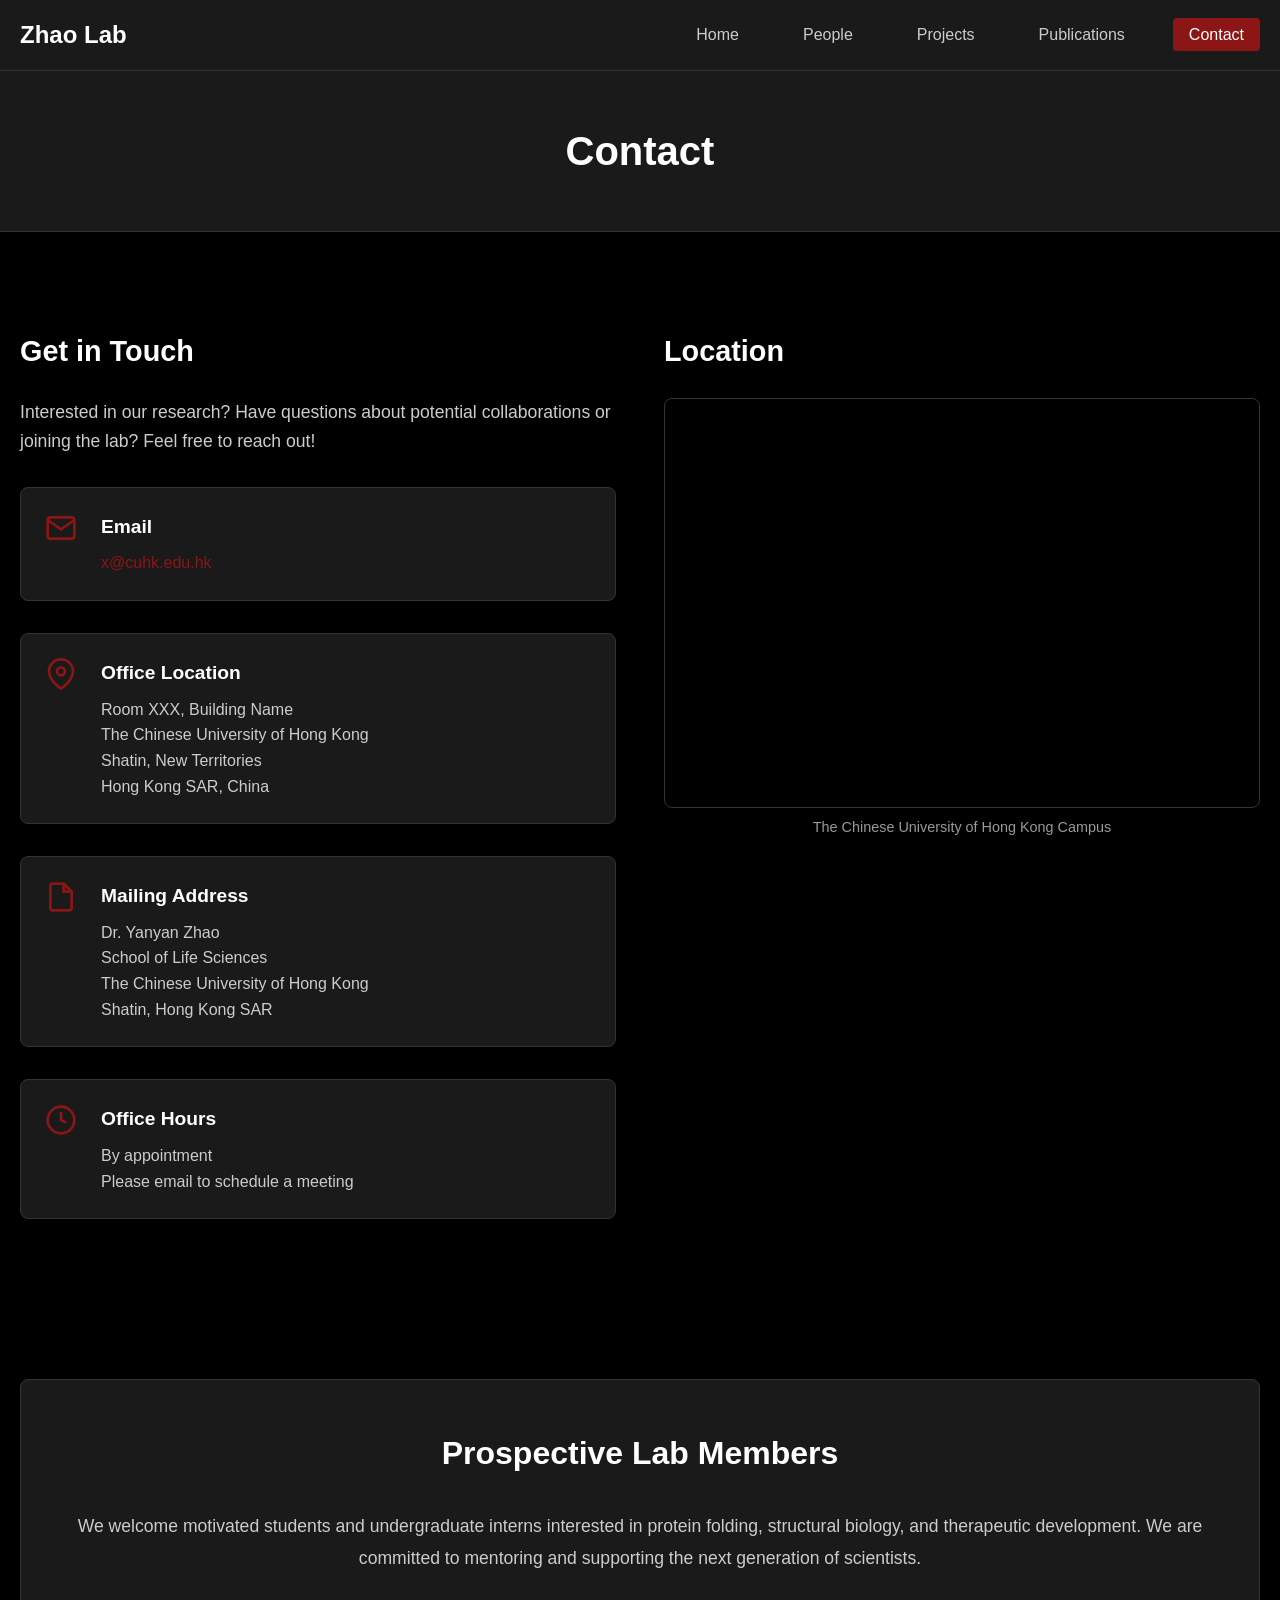
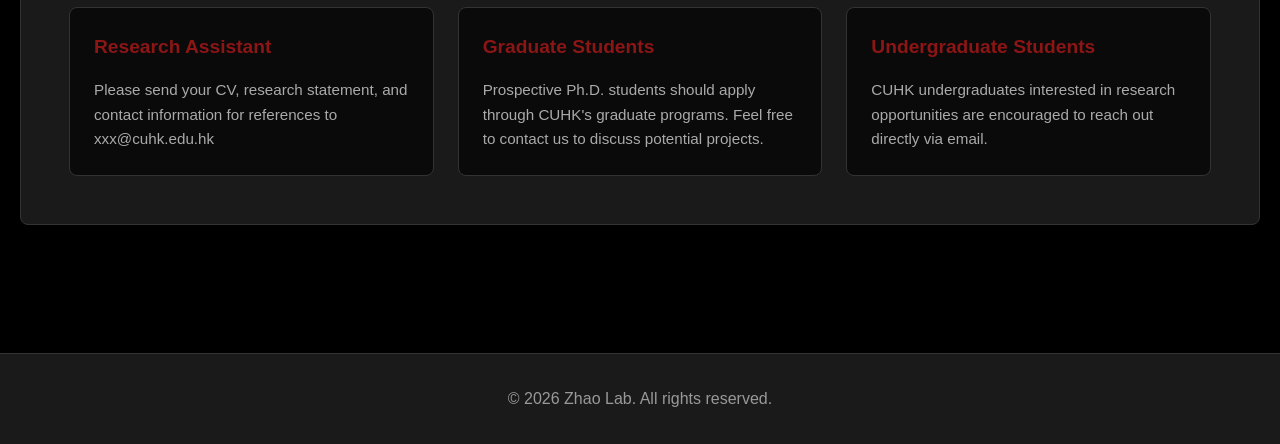
<file: contact.html>
<!DOCTYPE html>
<html lang="en">
<head>
    <meta charset="UTF-8">
    <meta name="viewport" content="width=device-width, initial-scale=1.0">
    <title>Contact - Zhao Lab | CUHK</title>
    <link rel="stylesheet" href="style.css">
</head>
<body>
    <!-- Navigation Bar -->
    <nav class="navbar">
        <div class="container">
            <div class="nav-brand">Zhao Lab</div>
            <ul class="nav-menu">
                <li><a href="index.html">Home</a></li>
                <li><a href="people.html">People</a></li>
                <li><a href="projects.html">Projects</a></li>
                <li><a href="publications.html">Publications</a></li>
                <li><a href="contact.html" class="active">Contact</a></li>
            </ul>
        </div>
    </nav>

    <!-- Page Title -->
    <section class="page-header">
        <div class="container">
            <h1>Contact</h1>
        </div>
    </section>

    <!-- Contact Information -->
    <section class="section">
        <div class="container">
            <div class="contact-grid">
                
                <!-- Left Column - Contact Details -->
                <div class="contact-details">
                    <h2 class="contact-heading">Get in Touch</h2>
                    <p class="contact-intro">
                        Interested in our research? Have questions about potential collaborations 
                        or joining the lab? Feel free to reach out!
                    </p>

                    <div class="contact-info-item">
                        <div class="contact-icon">
                            <svg xmlns="http://www.w3.org/2000/svg" width="24" height="24" viewBox="0 0 24 24" fill="none" stroke="currentColor" stroke-width="2">
                                <path d="M4 4h16c1.1 0 2 .9 2 2v12c0 1.1-.9 2-2 2H4c-1.1 0-2-.9-2-2V6c0-1.1.9-2 2-2z"></path>
                                <polyline points="22,6 12,13 2,6"></polyline>
                            </svg>
                        </div>
                        <div class="contact-text">
                            <h3>Email</h3>
                            <p><a href="mailto:x@cuhk.edu.hk">x@cuhk.edu.hk</a></p>
                        </div>
                    </div>

                    <div class="contact-info-item">
                        <div class="contact-icon">
                            <svg xmlns="http://www.w3.org/2000/svg" width="24" height="24" viewBox="0 0 24 24" fill="none" stroke="currentColor" stroke-width="2">
                                <path d="M21 10c0 7-9 13-9 13s-9-6-9-13a9 9 0 0 1 18 0z"></path>
                                <circle cx="12" cy="10" r="3"></circle>
                            </svg>
                        </div>
                        <div class="contact-text">
                            <h3>Office Location</h3>
                            <p>
                                Room XXX, Building Name<br>
                                The Chinese University of Hong Kong<br>
                                Shatin, New Territories<br>
                                Hong Kong SAR, China
                            </p>
                        </div>
                    </div>

                    <div class="contact-info-item">
                        <div class="contact-icon">
                            <svg xmlns="http://www.w3.org/2000/svg" width="24" height="24" viewBox="0 0 24 24" fill="none" stroke="currentColor" stroke-width="2">
                                <path d="M14 2H6a2 2 0 0 0-2 2v16a2 2 0 0 0 2 2h12a2 2 0 0 0 2-2V8z"></path>
                                <polyline points="14,2 14,8 20,8"></polyline>
                            </svg>
                        </div>
                        <div class="contact-text">
                            <h3>Mailing Address</h3>
                            <p>
                                Dr. Yanyan Zhao<br>
                                School of Life Sciences<br>
                                The Chinese University of Hong Kong<br>
                                Shatin, Hong Kong SAR
                            </p>
                        </div>
                    </div>

                    <div class="contact-info-item">
                        <div class="contact-icon">
                            <svg xmlns="http://www.w3.org/2000/svg" width="24" height="24" viewBox="0 0 24 24" fill="none" stroke="currentColor" stroke-width="2">
                                <circle cx="12" cy="12" r="10"></circle>
                                <polyline points="12,6 12,12 16,14"></polyline>
                            </svg>
                        </div>
                        <div class="contact-text">
                            <h3>Office Hours</h3>
                            <p>
                                By appointment<br>
                                Please email to schedule a meeting
                            </p>
                        </div>
                    </div>
                </div>

                <!-- Right Column - Map -->
                <div class="contact-map-section">
                    <h2 class="contact-heading">Location</h2>
                    <div class="map-container">
                        <iframe 
                            src="https://www.google.com/maps/embed?pb=!1m18!1m12!1m3!1d3690.7270423456!2d114.20183931495798!3d22.41939198525!2m3!1f0!2f0!3f0!3m2!1i1024!2i768!4f13.1!3m3!1m2!1s0x3404089b476b7e51%3A0x6692ca9fe3d78d91!2sThe%20Chinese%20University%20of%20Hong%20Kong!5e0!3m2!1sen!2shk!4v1234567890123!5m2!1sen!2shk" 
                            width="100%" 
                            height="400" 
                            style="border:0; border-radius: 8px;" 
                            allowfullscreen="" 
                            loading="lazy">
                        </iframe>
                    </div>
                    <p class="map-caption">The Chinese University of Hong Kong Campus</p>
                </div>
            </div>
        </div>
    </section>

    <!-- Prospective Members Section -->
    <section class="section">
        <div class="container">
            <div class="prospective-box">
                <h2 class="section-title">Prospective Lab Members</h2>
                <div class="prospective-content">
                    <p>
                        We welcome motivated students and undergraduate interns interested in protein folding, 
                        structural biology, and therapeutic development. We are committed to mentoring 
                        and supporting the next generation of scientists.
                    </p>
                    
                    <div class="positions-grid">
                        <div class="position-card">
                            <h3>Research Assistant</h3>
                            <p>
                                Please send your CV, research statement, and contact information 
                                for references to xxx@cuhk.edu.hk
                            </p>
                        </div>
                        
                        <div class="position-card">
                            <h3>Graduate Students</h3>
                            <p>
                                Prospective Ph.D. students should apply through CUHK's graduate 
                                programs. Feel free to contact us to discuss potential projects.
                            </p>
                        </div>
                        
                        <div class="position-card">
                            <h3>Undergraduate Students</h3>
                            <p>
                                CUHK undergraduates interested in research opportunities are 
                                encouraged to reach out directly via email.
                            </p>
                        </div>
                    </div>
                </div>
            </div>
        </div>
    </section>

    <!-- Footer -->
    <footer>
        <div class="container">
            <p>&copy; 2026 Zhao Lab. All rights reserved.</p>
        </div>
    </footer>
</body>
</html>
</file>
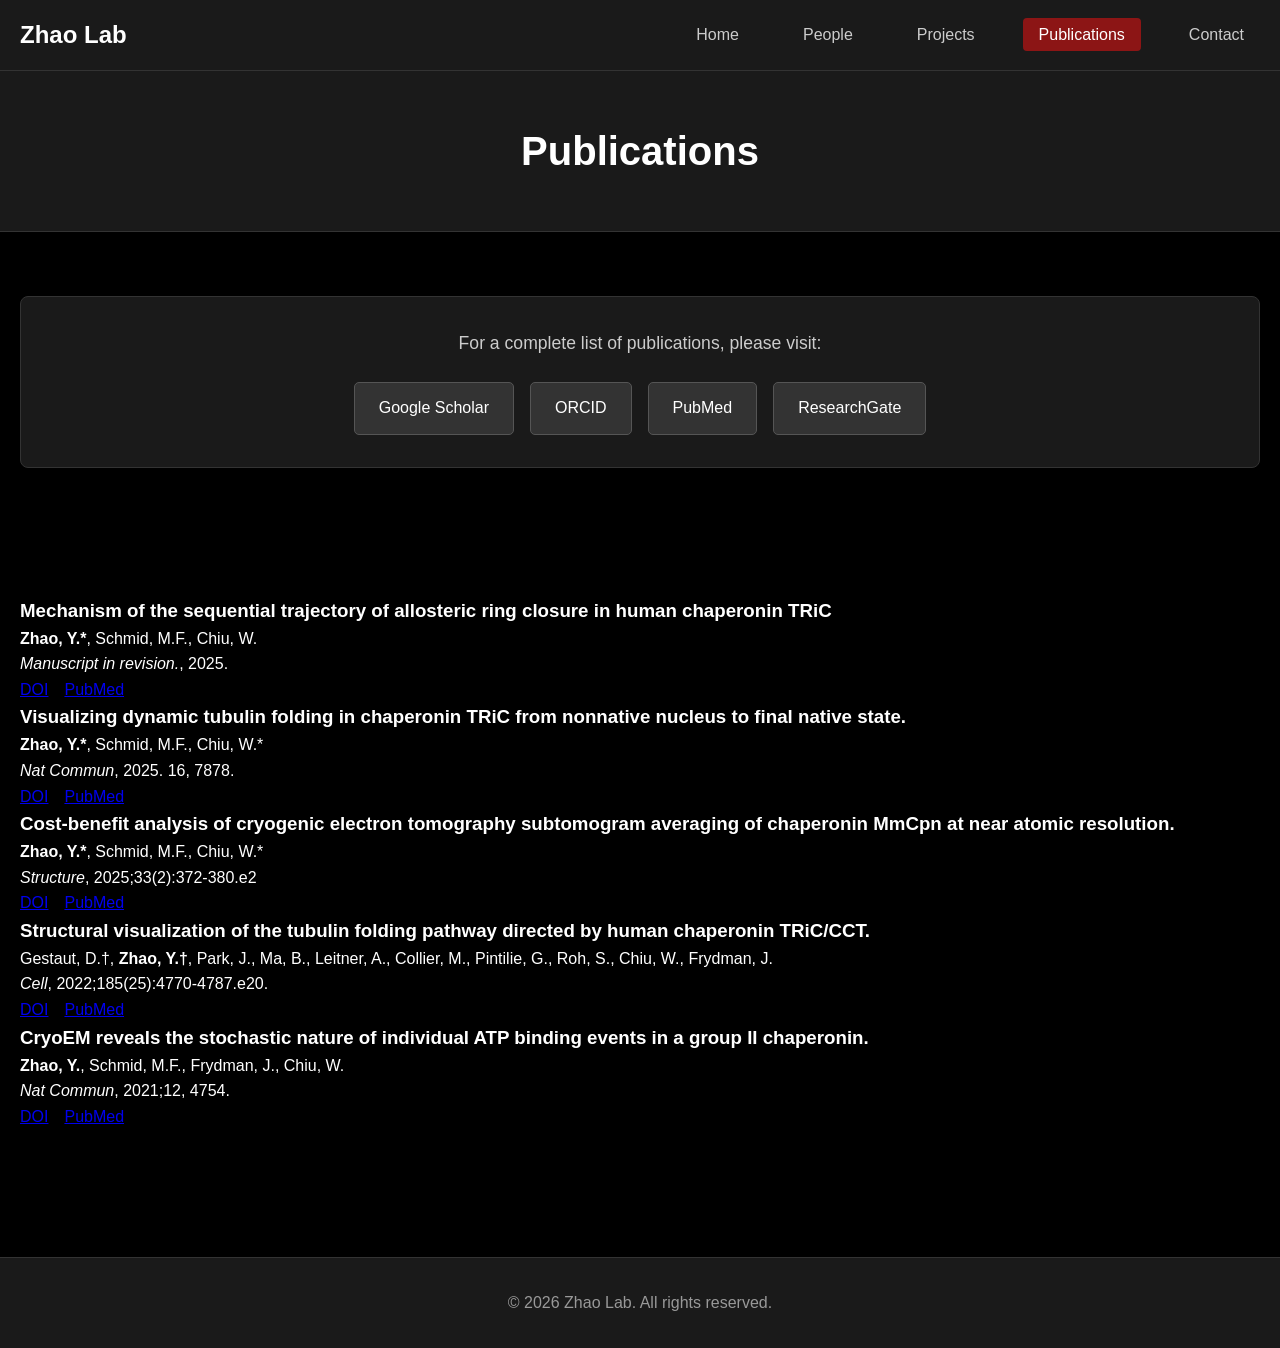
<file: publications.html>
<!DOCTYPE html>
<html lang="en">
<head>
    <meta charset="UTF-8">
    <meta name="viewport" content="width=device-width, initial-scale=1.0">
    <title>Publications - Zhao Lab | CUHK</title>
    <link rel="stylesheet" href="style.css">
</head>
<body>
    <!-- Navigation Bar -->
    <nav class="navbar">
        <div class="container">
            <div class="nav-brand">Zhao Lab</div>
            <ul class="nav-menu">
                <li><a href="index.html">Home</a></li>
                <li><a href="people.html">People</a></li>
                <li><a href="projects.html">Projects</a></li>
                <li><a href="publications.html" class="active">Publications</a></li>
                <li><a href="contact.html">Contact</a></li>
            </ul>
        </div>
    </nav>

    <!-- Page Title -->
    <section class="page-header">
        <div class="container">
            <h1>Publications</h1>
        </div>
    </section>

    <!-- External Profile Links -->
    <section class="section">
        <div class="container">
            <div class="profile-links-box">
                <p>For a complete list of publications, please visit:</p>
                <div class="profile-buttons">
                    <a href="#" target="_blank" class="profile-btn">Google Scholar</a>
                    <a href="#" target="_blank" class="profile-btn">ORCID</a>
                    <a href="#" target="_blank" class="profile-btn">PubMed</a>
                    <a href="#" target="_blank" class="profile-btn">ResearchGate</a>
                </div>
            </div>
        </div>
    </section>

    <!-- Publications by Year -->
    <section class="section">
        <div class="container">
                <div class="publication">
                    <h3>Mechanism of the sequential trajectory of
    allosteric ring closure in human chaperonin TRiC</h3>
                    <p class="authors"><strong>Zhao, Y.*</strong>, Schmid, M.F., Chiu, W.</p>
                    <p class="journal"><em>Manuscript in revision.</em>, 2025.</p>
                    <div class="pub-links">
                        <a href="#" target="_blank">DOI</a>
                        <a href="#" target="_blank">PubMed</a>
                    </div>
                </div>
        
                <div class="publication">
                    <h3>Visualizing dynamic tubulin folding in
    chaperonin TRiC from nonnative nucleus to final native state.</h3>
                    <p class="authors"><strong>Zhao, Y.*</strong>, Schmid, M.F., Chiu, W.*</p>
                    <p class="journal"><em>Nat Commun</em>, 2025. 16, 7878.</p>
                    <div class="pub-links">
                        <a href="https://doi.org/10.1038/s41467-025-63016-x" target="_blank">DOI</a>
                        <a href="#" target="_blank">PubMed</a>
                    </div>
                </div>
        
                    <!-- Add more publications as needed -->
                <div class="publication">
                    <h3>Cost-benefit analysis of cryogenic electron
    tomography subtomogram averaging of chaperonin MmCpn at near atomic resolution.</h3>
                    <p class="authors"><strong>Zhao, Y.*</strong>, Schmid, M.F., Chiu, W.*</p>
                    <p class="journal"><em>Structure</em>, 2025;33(2):372-380.e2</p>
                    <div class="pub-links">
                        <a href="https://doi.org/10.1016/j.str.2024.11.008" target="_blank">DOI</a>
                        <a href="https://pmc.ncbi.nlm.nih.gov/articles/PMC11805670/" target="_blank">PubMed</a>
                    </div>
                </div>
                    
                <div class="publication">
                    <h3>Structural visualization of the tubulin folding pathway directed by
    human chaperonin TRiC/CCT.</h3>
                    <p class="authors">Gestaut, D.†, <strong>Zhao, Y.†</strong>, Park, J., Ma, B., Leitner, A., Collier, M., Pintilie, G., Roh, S., Chiu,
    W., Frydman, J.</p>
                    <p class="journal"><em>Cell</em>, 2022;185(25):4770-4787.e20.</p>
                    <div class="pub-links">
                        <a href="https://doi.org/10.1016/j.cell.2022.11.014" target="_blank">DOI</a>
                        <a href="https://pmc.ncbi.nlm.nih.gov/articles/PMC9735246/" target="_blank">PubMed</a>
                    </div>
                </div>
            
                <div class="publication">
                    <h3>CryoEM reveals the stochastic
    nature of individual ATP binding events in a group II chaperonin.</h3>
                    <p class="authors"><strong>Zhao, Y.</strong>, Schmid, M.F., Frydman, J., Chiu, W.</p>
                    <p class="journal"><em>Nat Commun</em>, 2021;12, 4754.</p>
                    <div class="pub-links">
                        <a href="https://doi.org/10.1038/s41467-021-25099-0" target="_blank">DOI</a>
                        <a href="#">PubMed</a>
                    </div>
                </div
        </div>
    </section>

    <!-- Footer -->
    <footer>
        <div class="container">
            <p>&copy; 2026 Zhao Lab. All rights reserved.</p>
        </div>
    </footer>
</body>
</html>
</file>
<file: style.css>
/* ===== RESET & BASE STYLES ===== */
* {
    margin: 0;
    padding: 0;
}

body {
    font-family: -apple-system, BlinkMacSystemFont, 'Segoe UI', Roboto, 'Helvetica Neue', Arial, sans-serif;
    line-height: 1.6;
    background-color: #000000;
    color: #ffffff;
}

.container {
    max-width: 1300px;
    margin: 0 auto;
    padding: 0 20px;
}

/* ===== NAVIGATION BAR ===== */
.navbar {
    background-color: #1a1a1a;
    padding: 1rem 0;
    border-bottom: 1px solid #333;
    position: sticky;
    top: 0;
    z-index: 1000;
}

.navbar .container {
    display: flex;
    justify-content: space-between;
    align-items: center;
}

.nav-brand {
    font-size: 1.5rem;
    font-weight: bold;
    color: #ffffff;
}

.nav-menu {
    display: flex;
    list-style: none;
    gap: 2rem;
}

.nav-menu a {
    color: #cccccc;
    text-decoration: none;
    padding: 0.5rem 1rem;
    transition: color 0.3s, background-color 0.3s;
    border-radius: 4px;
}

.nav-menu a:hover {
    color: #ffffff;
    background-color: #333;
}

.nav-menu a.active {
    color: #ffffff;
    background-color: #8C1515; /* Stanford Cardinal */
}

/* ===== HOME PAGE - SPLIT LAYOUT ===== */
.home-content {
    min-height: calc(100vh - 200px);
    display: flex;
    align-items: center;
    padding: 4rem 0;
}

.split-layout {
    display: grid;
    grid-template-columns: 1fr 1fr;
    gap: 4rem;
    align-items: center;
}

/* Left Side - Text */
.text-side {
    color: #ffffff;
}

.text-side h1 {
    font-size: 2.5rem;
    margin-bottom: 1.5rem;
    color: #ffffff;
}

.text-side p {
    font-size: 1.1rem;
    line-height: 1.8;
    margin-bottom: 1rem;
    color: #e0e0e0;
}

/* Right Side - Image */
.image-side {
    display: flex;
    justify-content: center;
    align-items: center;
}

.image-side img {
    width: 100%;
    max-width: 500px;
    height: auto;
    border-radius: 8px;
    box-shadow: 0 4px 20px rgba(255, 255, 255, 0.1);
}

/* ===== FOOTER ===== */
footer {
    background-color: #1a1a1a;
    padding: 2rem 0;
    margin-top: 4rem;
    border-top: 1px solid #333;
    text-align: center;
    color: #999;
}

/* ===== RESPONSIVE DESIGN ===== */
@media (max-width: 768px) {
    .nav-menu {
        gap: 1rem;
    }
    
    .nav-menu a {
        padding: 0.3rem 0.6rem;
        font-size: 0.9rem;
    }
    
    .split-layout {
        grid-template-columns: 1fr;
        gap: 2rem;
    }
    
    .text-side h1 {
        font-size: 2rem;
    }
    
    .text-side p {
        font-size: 1rem;
    }
}

@media (max-width: 480px) {
    .nav-brand {
        font-size: 1.2rem;
    }
    
    .nav-menu {
        gap: 0.5rem;
    }
    
    .nav-menu a {
        padding: 0.3rem 0.5rem;
        font-size: 0.8rem;
    }
}

/* ===== PAGE HEADER ===== */
.page-header {
    background-color: #1a1a1a;
    padding: 3rem 0;
    border-bottom: 1px solid #333;
    text-align: center;
}

.page-header h1 {
    color: #ffffff;
    font-size: 2.5rem;
    margin: 0;
}

/* ===== SECTIONS ===== */
.section {
    padding: 4rem 0;
}

.section-title {
    color: #ffffff;
    font-size: 2rem;
    margin-bottom: 2rem;
    text-align: center;
}
/* ===== PI CARD ===== */
.pi-card {
    display: flex;
    align-items: flex-start;
    gap: 2rem;
    text-align: left;
    border: none; 
    background-color: transparent;
}

.pi-card .member-info h3,
.pi-card .member-title,
.pi-card .member-email {
    text-align: left;
}
/* ===== MEMBER CARDS ===== */
.member-card {
    background-color: #1a1a1a;
    border-radius: 8px;
    padding: 2rem;
    text-align: center;
    border: 1px solid #333;
    transition: transform 0.3s, border-color 0.3s;
}

.member-card:hover {
    transform: translateY(-5px);
    border-color: #8C1515;
}

.member-image {
    margin-bottom: 1.5rem;
}

.member-image img {
    width: 200px;
    height: 200px;
    border-radius: 50%;
    object-fit: cover;
    border: 3px solid #333;
}

.member-info h3 {
    color: #ffffff;
    font-size: 1.5rem;
    margin-bottom: 0.5rem;
}

.member-title {
    color: #aaaaaa;
    font-size: 1.1rem;
    margin-bottom: 0.5rem;
}

.member-email {
    margin-top: 1rem;
}

.member-email a {
    color: #8C1515;
    text-decoration: none;
    transition: color 0.3s;
}

.member-email a:hover {
    color: #ff4444;
}

/* ===== MEMBERS GRID ===== */
.members-grid {
    display: grid;
    grid-template-columns: repeat(auto-fit, minmax(280px, 1fr));
    gap: 2rem;
    margin-top: 2rem;
}

/* ===== RESPONSIVE ===== */
@media (max-width: 768px) {
    .members-grid {
        grid-template-columns: 1fr;
    }
    
    .member-image img {
        width: 150px;
        height: 150px;
    }
    
    .page-header h1 {
        font-size: 2rem;
    }
    
    .section-title {
        font-size: 1.5rem;
    }
}
/* ===== PROJECTS PAGE ===== */

/* Research Overview */
.research-overview {
    padding: 2rem 0;
    margin-bottom: 1.5rem;
}
.research-overview p {
    color: #ffffff;
    font-size: 1.4rem;
    font-weight: 100;
    line-height: 1.8;
    text-align: justify;
    margin: 0;
}

/* Project Box */
.project-box {
    background-color: #1a1a1a;
    border: 1px solid #333;
    border-radius: 8px;
    padding: 2.5rem;
    margin-bottom: 3rem;
    transition: border-color 0.3s;
}

.project-box:hover {
    border-color: #8C1515;
}

/* Project Header */
.project-header {
    display: flex;
    align-items: flex-start;
    gap: 1.5rem;
    margin-bottom: 2rem;
    padding-bottom: 1.5rem;
    border-bottom: 2px solid #333;
}

.project-title-section {
    flex: 1;
    display: flex;
    flex-direction: column;
    gap: 0.5rem;
}

.project-title {
    color: #ffffff;
    font-size: 1.5rem;
    margin: 0;
    line-height: 1.3;
}

/* Project Content */
.project-content {
    display: grid;
    grid-template-columns: 400px 1fr;
    gap: 2.5rem;
}

/* Project Image */
.project-image {
    top: 300px;
    height: fit-content;
}

.project-image img {
    width: 100%;
    height: auto;
    border-radius: 8px;
    border: 1px solid #333;
}

/* Project Description */
.project-description {
    color: #ffffff;
}

.project-description h3 {
    color: #ffffff;
    font-size: 1.4rem;
    margin-top: 2rem;
    margin-bottom: 1rem;
}

.project-description h3:first-child {
    margin-top: 0;
}

.project-description p {
    font-size: 1.3rem;
    line-height: 1.8;
    margin-bottom: 1rem;
}

.project-description ul {
    list-style-position: inside;
    margin-left: 0;
    margin-bottom: 1rem;
}

.project-description li {
    line-height: 1.8;
    margin-bottom: 0.5rem;
    color: #aaaaaa;
}

/* Project Meta Information */
.project-meta {
    margin-top: 2rem;
    padding-top: 2rem;
    border-top: 1px solid #333;
}

.meta-item {
    color: #aaaaaa;
    margin-bottom: 0.8rem;
    line-height: 1.6;
}

.meta-item strong {
    color: #8C1515;
    margin-right: 0.5rem;
}

.meta-item a {
    color: #8C1515;
    text-decoration: none;
    transition: color 0.3s;
}

.meta-item a:hover {
    color: #ff4444;
}

/* Responsive Design */
@media (max-width: 968px) {
    .project-content {
        grid-template-columns: 1fr;
        gap: 2rem;
    }
    
    .project-image {
        position: sticky;
        top: 0;
    }
    
    .project-header {
        flex-direction: column;
    }
}

@media (max-width: 768px) {
    .project-box {
        padding: 1.5rem;
    }
    
    .project-title {
        font-size: 1.5rem;
    }
    
    .project-number {
        width: 50px;
        height: 50px;
        font-size: 1.5rem;
    }
    
    .research-overview {
        padding: 1.5rem;
    }
    
    .research-overview p {
        font-size: 1rem;
    }
}
/* ===== PUBLICATIONS PAGE ===== */

/* Profile Links Box */
.profile-links-box {
    background-color: #1a1a1a;
    border: 1px solid #333;
    border-radius: 8px;
    padding: 2rem;
    text-align: center;
}

.profile-links-box p {
    color: #cccccc;
    font-size: 1.1rem;
    margin-bottom: 1.5rem;
}

.profile-buttons {
    display: flex;
    justify-content: center;
    gap: 1rem;
    flex-wrap: wrap;
}

.profile-btn {
    background-color: #333;
    color: #ffffff;
    padding: 0.8rem 1.5rem;
    text-decoration: none;
    border-radius: 5px;
    border: 1px solid #555;
    transition: all 0.3s;
}

.profile-btn:hover {
    background-color: #8C1515;
    border-color: #8C1515;
}

/* Publication Year Groups */
.pub-year-group {
    margin-bottom: 3rem;
}

.year-heading {
    color: #8C1515;
    font-size: 2rem;
    margin-bottom: 1.5rem;
    padding-bottom: 0.5rem;
    border-bottom: 2px solid #333;
}

/* Individual Publication */
.publication-item {
    background-color: #1a1a1a;
    border: 1px solid #333;
    border-radius: 8px;
    padding: 1.5rem;
    margin-bottom: 1.5rem;
    transition: border-color 0.3s;
}

.publication-item:hover {
    border-color: #8C1515;
}

.pub-title {
    color: #ffffff;
    font-size: 1.3rem;
    margin-bottom: 0.8rem;
    line-height: 1.4;
}

.pub-authors {
    color: #cccccc;
    font-size: 1rem;
    margin-bottom: 0.5rem;
}

.pub-authors strong {
    color: #ffffff;
    font-weight: bold;
}

.pub-journal {
    color: #999999;
    font-size: 0.95rem;
    margin-bottom: 1rem;
    font-style: italic;
}

.pub-journal em {
    color: #aaaaaa;
}

/* Publication Links */
.pub-links {
    display: flex;
    gap: 1rem;
    flex-wrap: wrap;
}

.pub-link {
    display: inline-block;
    padding: 0.4rem 1rem;
    background-color: #333;
    color: #ffffff;
    text-decoration: none;
    border-radius: 4px;
    border: 1px solid #555;
    font-size: 0.9rem;
    transition: all 0.3s;
}

.pub-link:hover {
    background-color: #8C1515;
    border-color: #8C1515;
}

/* Responsive */
@media (max-width: 768px) {
    .year-heading {
        font-size: 1.5rem;
    }
    
    .pub-title {
        font-size: 1.1rem;
    }
    
    .profile-buttons {
        flex-direction: column;
    }
    
    .profile-btn {
        width: 100%;
    }
}
/* ===== CONTACT PAGE ===== */

/* Contact Grid Layout */
.contact-grid {
    display: grid;
    grid-template-columns: 1fr 1fr;
    gap: 3rem;
    margin-top: 2rem;
}

/* Contact Details */
.contact-details {
    color: #ffffff;
}

.contact-heading {
    color: #ffffff;
    font-size: 1.8rem;
    margin-bottom: 1.5rem;
}

.contact-intro {
    color: #cccccc;
    font-size: 1.1rem;
    line-height: 1.6;
    margin-bottom: 2rem;
}

/* Contact Info Items */
.contact-info-item {
    display: flex;
    gap: 1.5rem;
    margin-bottom: 2rem;
    padding: 1.5rem;
    background-color: #1a1a1a;
    border: 1px solid #333;
    border-radius: 8px;
    transition: border-color 0.3s;
}

.contact-info-item:hover {
    border-color: #8C1515;
}

.contact-icon {
    flex-shrink: 0;
    color: #8C1515;
}

.contact-icon svg {
    width: 32px;
    height: 32px;
}

.contact-text h3 {
    color: #ffffff;
    font-size: 1.2rem;
    margin-bottom: 0.5rem;
}

.contact-text p {
    color: #cccccc;
    line-height: 1.6;
    margin: 0;
}

.contact-text a {
    color: #8C1515;
    text-decoration: none;
    transition: color 0.3s;
}

.contact-text a:hover {
    color: #ff4444;
}

/* Map Section */
.contact-map-section {
    color: #ffffff;
}

.map-container {
    margin-top: 1rem;
    border: 1px solid #333;
    border-radius: 8px;
    overflow: hidden;
}

.map-caption {
    text-align: center;
    color: #999999;
    font-size: 0.9rem;
    margin-top: 0.5rem;
}

/* Prospective Members Box */
.prospective-box {
    background-color: #1a1a1a;
    border: 1px solid #333;
    border-radius: 8px;
    padding: 3rem;
}

.prospective-content {
    color: #cccccc;
}

.prospective-content > p {
    font-size: 1.1rem;
    line-height: 1.8;
    margin-bottom: 2rem;
    text-align: center;
}

/* Positions Grid */
.positions-grid {
    display: grid;
    grid-template-columns: repeat(auto-fit, minmax(250px, 1fr));
    gap: 1.5rem;
    margin-top: 2rem;
}

.position-card {
    background-color: #0a0a0a;
    border: 1px solid #333;
    border-radius: 8px;
    padding: 1.5rem;
    transition: all 0.3s;
}

.position-card:hover {
    border-color: #8C1515;
    transform: translateY(-5px);
}

.position-card h3 {
    color: #8C1515;
    font-size: 1.2rem;
    margin-bottom: 1rem;
}

.position-card p {
    color: #aaaaaa;
    font-size: 0.95rem;
    line-height: 1.6;
}

/* Responsive Design */
@media (max-width: 968px) {
    .contact-grid {
        grid-template-columns: 1fr;
        gap: 2rem;
    }
    
    .positions-grid {
        grid-template-columns: 1fr;
    }
}

@media (max-width: 768px) {
    .contact-heading {
        font-size: 1.5rem;
    }
    
    .contact-info-item {
        flex-direction: column;
        gap: 1rem;
    }
    
    .prospective-box {
        padding: 2rem 1.5rem;
    }
}
</file>
